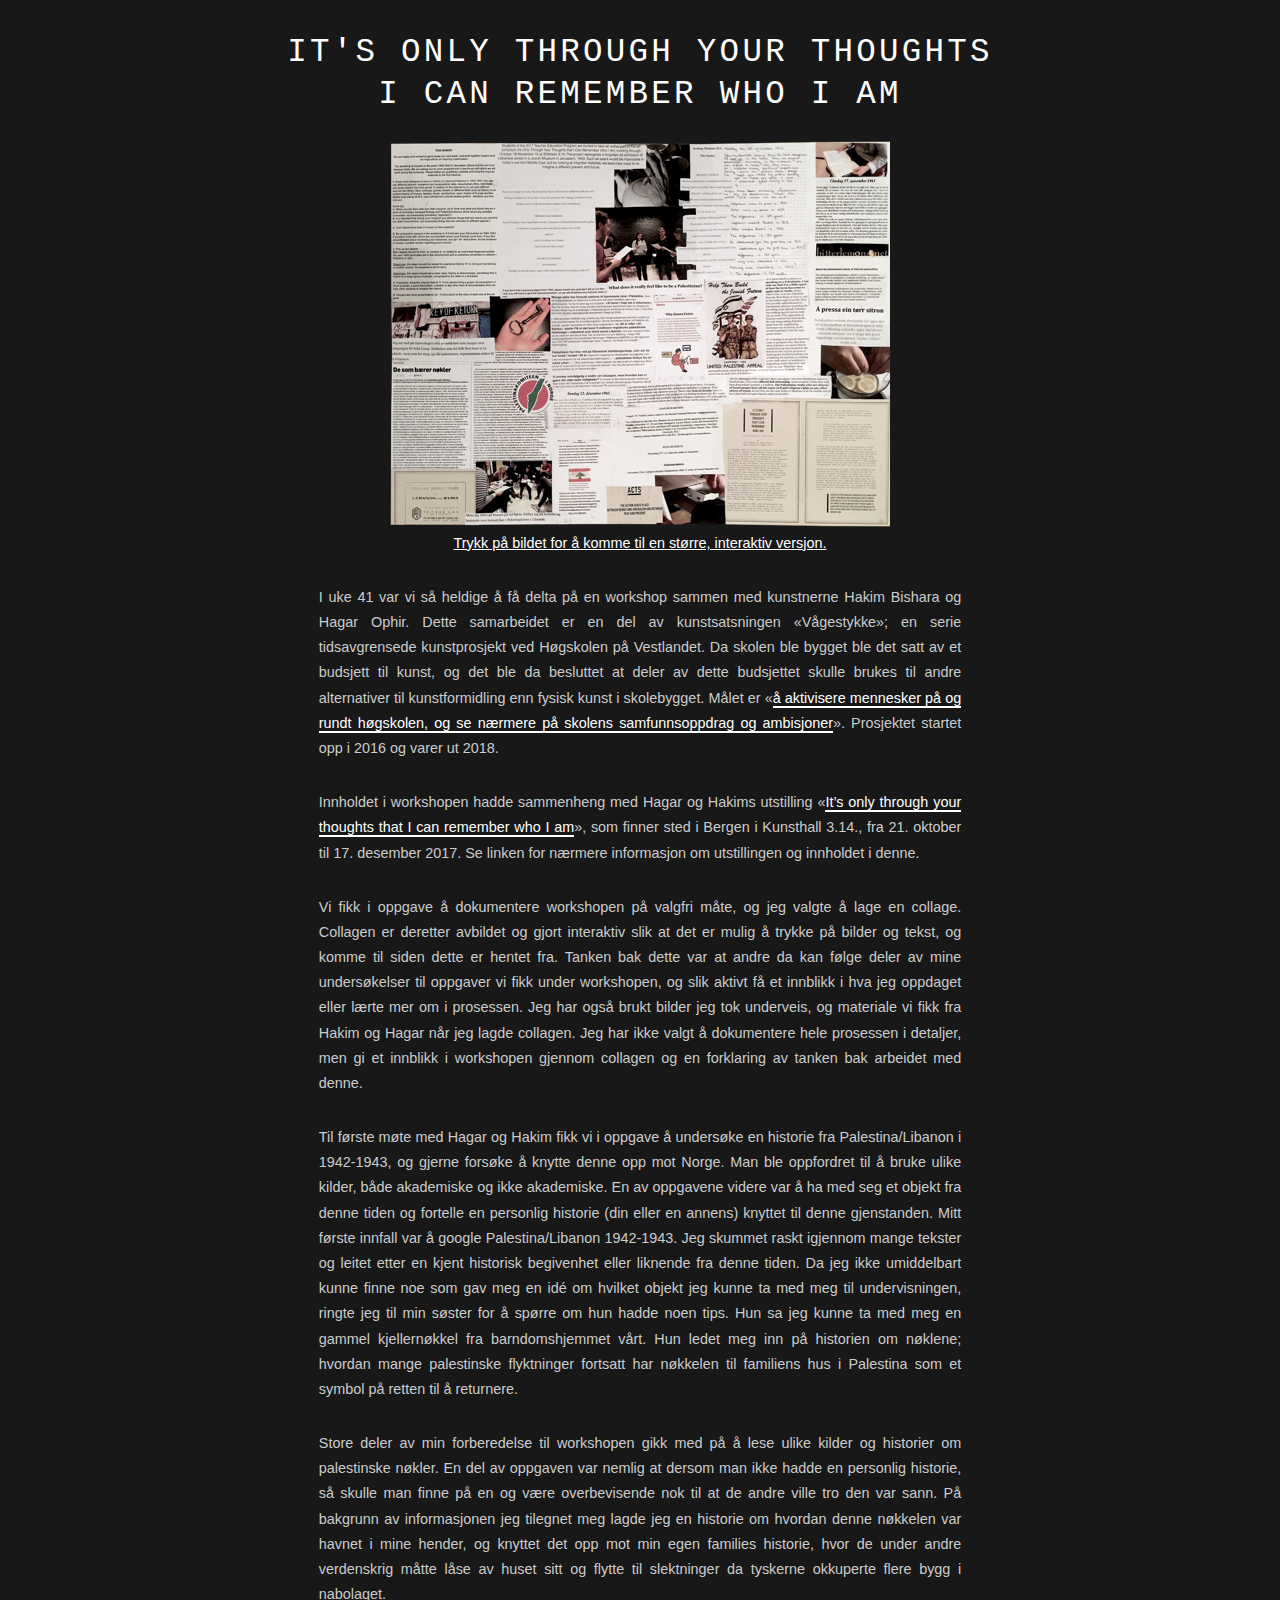
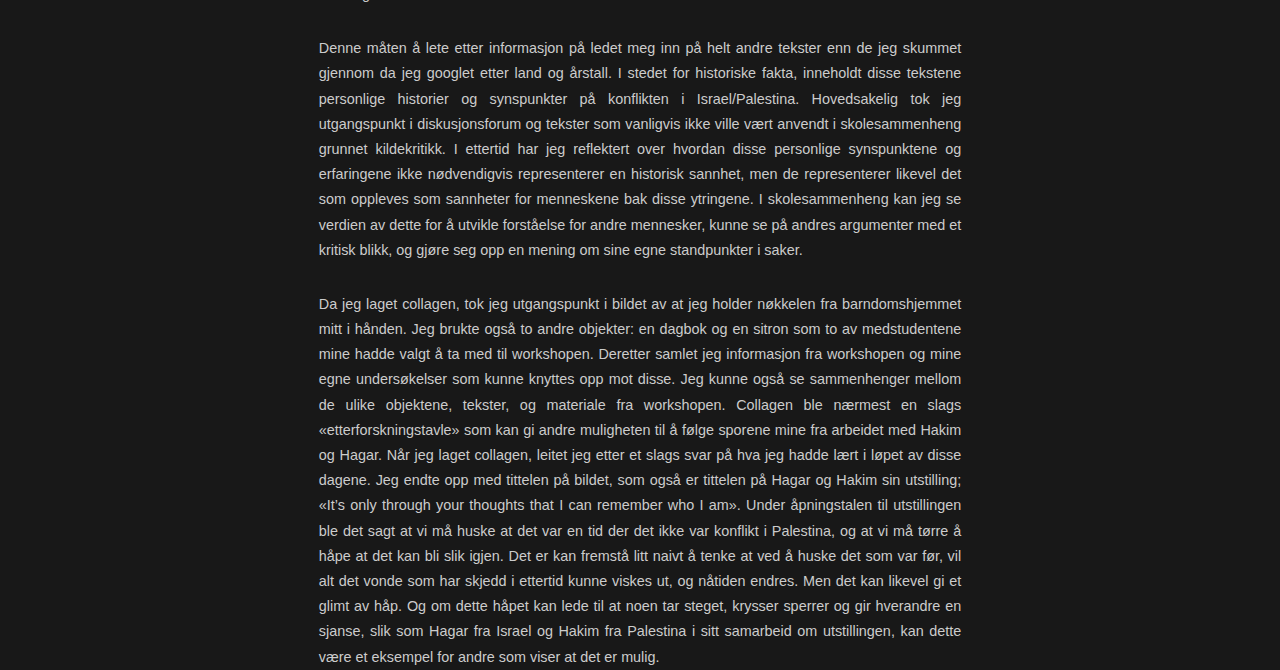
<file: index.html>
<!DOCTYPE html>
<html>
<head>
    <title>Ulrikke Bergensen</title>
    <link href="style.css" type="text/css" rel="stylesheet">
    <meta charset="utf-8">
</head>
<body class="itsonly-landing itsonly">
    <div class="content">

        <h1>It's only through your thoughts I can remember who I am</h1>

        <a class="image-preview" href="image.html"><img src="images/itsonlythroughyourthoughts-small.png"></a>

        <p class="caption"><a href="image.html">Trykk på bildet for å komme til en større, interaktiv versjon.</a></p>

        <div class="notes">
            <p>I uke 41 var vi så heldige å få delta på en workshop sammen med kunstnerne Hakim Bishara og Hagar Ophir. Dette samarbeidet er en del av kunstsatsningen «Vågestykke»; en serie tidsavgrensede kunstprosjekt ved Høgskolen på Vestlandet. Da skolen ble bygget ble det satt av et budsjett til kunst, og det ble da besluttet at deler av dette budsjettet skulle brukes til andre alternativer til kunstformidling enn fysisk kunst i skolebygget. Målet er «<a href="https://koro.no/vaagestykke/">å aktivisere mennesker på og rundt høgskolen, og se nærmere på skolens samfunnsoppdrag og ambisjoner</a>». Prosjektet startet opp i 2016 og varer ut 2018.</p>

            <p>Innholdet i workshopen hadde sammenheng med Hagar og Hakims utstilling «<a href="https://koro.no/aktuelt/utstilling-it-is-only-through-your-thoughts-that-i-can-remember-who-i-am/">It’s only through your thoughts that I can remember who I am</a>», som finner sted i Bergen i Kunsthall 3.14., fra 21. oktober til 17. desember 2017. Se linken for nærmere informasjon om utstillingen og innholdet i denne.</p>

            <p>Vi fikk i oppgave å dokumentere workshopen på valgfri måte, og jeg valgte å lage en collage. Collagen er deretter avbildet og gjort interaktiv slik at det er mulig å trykke på bilder og tekst, og komme til siden dette er hentet fra. Tanken bak dette var at andre da kan følge deler av mine undersøkelser til oppgaver vi fikk under workshopen, og slik aktivt få et innblikk i hva jeg oppdaget eller lærte mer om i prosessen. Jeg har også brukt bilder jeg tok underveis, og materiale vi fikk fra Hakim og Hagar når jeg lagde collagen.  Jeg har ikke valgt å dokumentere hele prosessen i detaljer, men gi et innblikk i workshopen gjennom collagen og en forklaring av tanken bak arbeidet med denne. </p>

            <p>Til første møte med Hagar og Hakim fikk vi i oppgave å undersøke en historie fra Palestina/Libanon i 1942-1943, og gjerne forsøke å knytte denne opp mot Norge. Man ble oppfordret til å bruke ulike kilder, både akademiske og ikke akademiske. En av oppgavene videre var å ha med seg et objekt fra denne tiden og fortelle en personlig historie (din eller en annens) knyttet til denne gjenstanden. Mitt første innfall var å google Palestina/Libanon 1942-1943. Jeg skummet raskt igjennom mange tekster og leitet etter en kjent historisk begivenhet eller liknende fra denne tiden. Da jeg ikke umiddelbart kunne finne noe som gav meg en idé om hvilket objekt jeg kunne ta med meg til undervisningen, ringte jeg til min søster for å spørre om hun hadde noen tips. Hun sa jeg kunne ta med meg en gammel kjellernøkkel fra barndomshjemmet vårt. Hun ledet meg inn på historien om nøklene; hvordan mange palestinske flyktninger fortsatt har nøkkelen til familiens hus i Palestina som et symbol på retten til å returnere.</p>

            <p>Store deler av min forberedelse til workshopen gikk med på å lese ulike kilder og historier om palestinske nøkler. En del av oppgaven var nemlig at dersom man ikke hadde en personlig historie, så skulle man finne på en og være overbevisende nok til at de andre ville tro den var sann. På bakgrunn av informasjonen jeg tilegnet meg lagde jeg en historie om hvordan denne nøkkelen var havnet i mine hender, og knyttet det opp mot min egen families historie, hvor de under andre verdenskrig måtte låse av huset sitt og flytte til slektninger da tyskerne okkuperte flere bygg i nabolaget.</p>

            <p>Denne måten å lete etter informasjon på ledet meg inn på helt andre tekster enn de jeg skummet gjennom da jeg googlet etter land og årstall. I stedet for historiske fakta, inneholdt disse tekstene personlige historier og synspunkter på konflikten i Israel/Palestina. Hovedsakelig tok jeg utgangspunkt i diskusjonsforum og tekster som vanligvis ikke ville vært anvendt i skolesammenheng grunnet kildekritikk. I ettertid har jeg reflektert over hvordan disse personlige synspunktene og erfaringene ikke nødvendigvis representerer en historisk sannhet, men de representerer likevel det som oppleves som sannheter for menneskene bak disse ytringene. I skolesammenheng kan jeg se verdien av dette for å utvikle forståelse for andre mennesker, kunne se på andres argumenter med et kritisk blikk, og gjøre seg opp en mening om sine egne standpunkter i saker. </p>

            <p>Da jeg laget collagen, tok jeg utgangspunkt i bildet av at jeg holder nøkkelen fra barndomshjemmet mitt i hånden. Jeg brukte også to andre objekter: en dagbok og en sitron som to av medstudentene mine hadde valgt å ta med til workshopen. Deretter samlet jeg informasjon fra workshopen og mine egne undersøkelser som kunne knyttes opp mot disse. Jeg kunne også se sammenhenger mellom de ulike objektene, tekster, og materiale fra workshopen. Collagen ble nærmest en slags «etterforskningstavle» som kan gi andre muligheten til å følge sporene mine fra arbeidet med Hakim og Hagar. Når jeg laget collagen, leitet jeg etter et slags svar på hva jeg hadde lært i løpet av disse dagene. Jeg endte opp med tittelen på bildet, som også er tittelen på Hagar og Hakim sin utstilling; «It’s only through your thoughts that I can remember who I am». Under åpningstalen til utstillingen ble det sagt at vi må huske at det var en tid der det ikke var konflikt i Palestina, og at vi må tørre å håpe at det kan bli slik igjen. Det er kan fremstå litt naivt å tenke at ved å huske det som var før, vil alt det vonde som har skjedd i ettertid kunne viskes ut, og nåtiden endres. Men det kan likevel gi et glimt av håp. Og om dette håpet kan lede til at noen tar steget, krysser sperrer og gir hverandre en sjanse, slik som Hagar fra Israel og Hakim fra Palestina i sitt samarbeid om utstillingen, kan dette være et eksempel for andre som viser at det er mulig.</p>
        </div>
    </div>
</body>
</html>
</file>
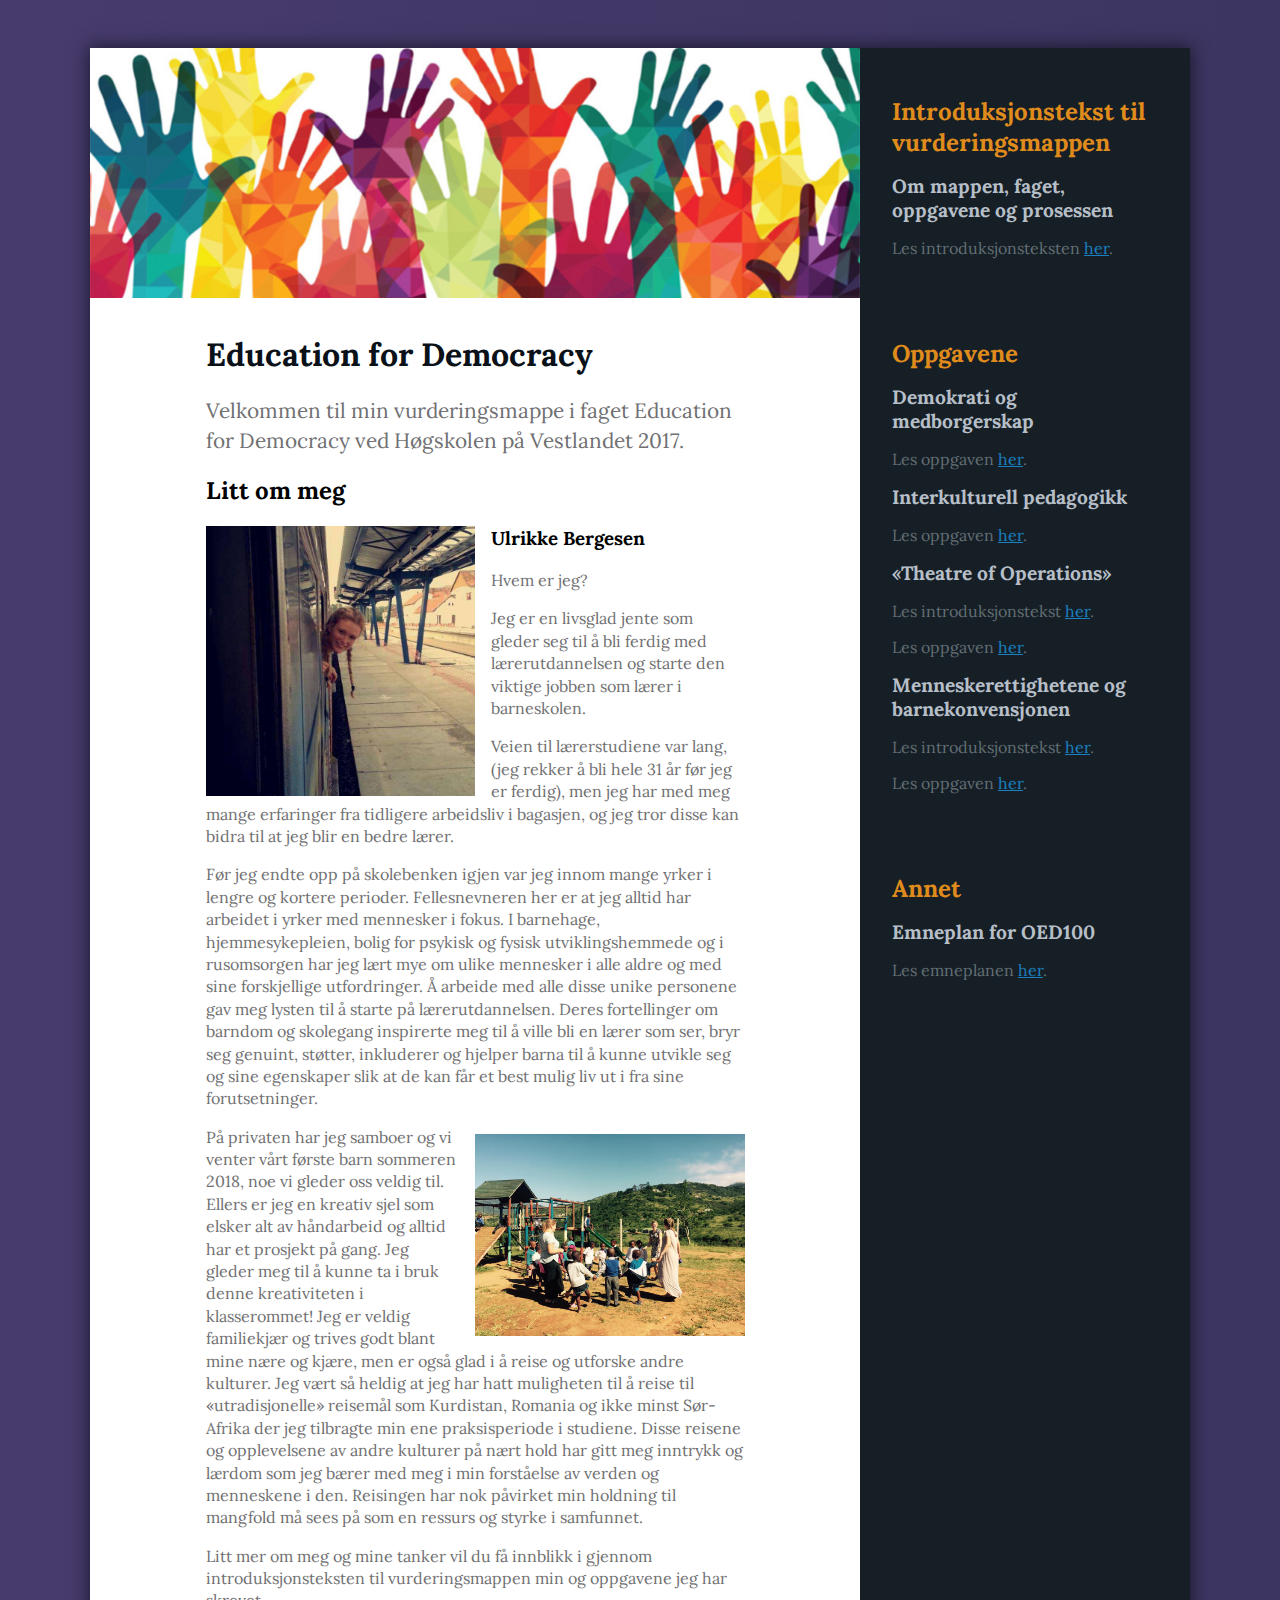
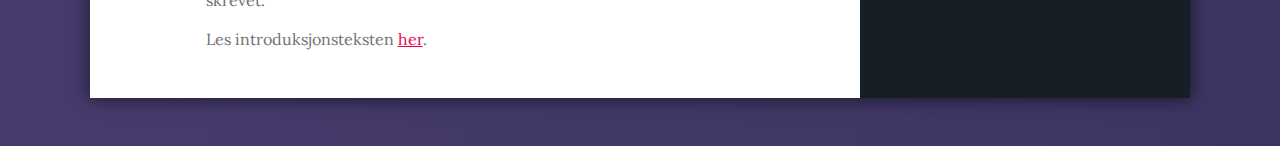
<file: OED100/index.html>
<!DOCTYPE html>
<html>

<head>
    <title>OED100—Education for democracy</title>
    <link href="style.css" type="text/css" rel="stylesheet">
    <link href="https://fonts.googleapis.com/css?family=Lora" rel="stylesheet">

    <meta charset="utf-8">
</head>

<body class="backdrop-gradient">
    <div class="wrap">

        <div class="sidebar">
            <div class="sidebar-content">
                <div class="linkgroup">
                    <h1>Introduksjonstekst til vurderingsmappen</h1>

                    <h2>Om mappen, faget, oppgavene og prosessen</h2>

                    <p>Les introduksjonsteksten
                        <a href="intro.html">her</a>.
                    </p>
                </div>
                <div class="linkgroup">
                    <h1>Oppgavene</h1>

                    <h2>Demokrati og medborgerskap</h2>

                    <p>Les oppgaven
                        <a href="vurderingsmappe/pdf/2.pdf" target="_blank">her</a>.
                    </p>

                    <h2>Interkulturell pedagogikk</h2>

                    <p>Les oppgaven
                        <a href="vurderingsmappe/pdf/3.pdf" target="_blank">her</a>.
                    </p>

                    <h2>«Theatre of Operations»</h2>

                    <p>Les introduksjonstekst
                        <a href="intro-too.html">her</a>.
                    </p>

                    <p>Les oppgaven
                        <a href="https://ubergesen.github.io">her</a>.
                    </p>

                    <h2>Menneskerettighetene og barnekonvensjonen</h2>
                    <p>
                        Les introduksjonstekst
                        <a href="intro-mob.html">her</a>.
                    </p>
                    <p>Les oppgaven
                        <a href="vurderingsmappe/pdf/5.pdf" target="_blank">her</a>.
                    </p>
                </div>
                <div class="linkgroup">
                    <h1>Annet</h1>
                    <h2>Emneplan for OED100</h2>

                    <p>Les emneplanen
                        <a href="https://www.hvl.no/en/studies-at-hvl/study-programmes/course/oed100">her</a>.
                    </p>
                </div>
            </div>
        </div>

        <div class="content">

            <div class="hender">
                <img src="vurderingsmappe/bakgrunner/hender.jpg">
            </div>

            <div class="content-content">

                <h1>Education for Democracy</h1>

                <p class="intro">Velkommen til min vurderingsmappe i faget Education for Democracy ved Høgskolen på Vestlandet 2017.</p>

                <h2>Litt om meg</h2>

                <img src="bilder/profil.jpg" id="ulriksen" class="image-left">

                <h3>Ulrikke Bergesen</h3>

                <p>Hvem er jeg?</p>

                <p>Jeg er en livsglad jente som gleder seg til å bli ferdig med lærerutdannelsen og starte den viktige jobben
                    som lærer i barneskolen.</p>

                <p>Veien til lærerstudiene var lang, (jeg rekker å bli hele 31 år før jeg er ferdig), men jeg har med meg mange
                    erfaringer fra tidligere arbeidsliv i bagasjen, og jeg tror disse kan bidra til at jeg blir en bedre
                    lærer.
                </p>

                <p>Før jeg endte opp på skolebenken igjen var jeg innom mange yrker i lengre og kortere perioder. Fellesnevneren
                    her er at jeg alltid har arbeidet i yrker med mennesker i fokus. I barnehage, hjemmesykepleien, bolig
                    for psykisk og fysisk utviklingshemmede og i rusomsorgen har jeg lært mye om ulike mennesker i alle aldre
                    og med sine forskjellige utfordringer. Å arbeide med alle disse unike personene gav meg lysten til å
                    starte på lærerutdannelsen. Deres fortellinger om barndom og skolegang inspirerte meg til å ville bli
                    en lærer som ser, bryr seg genuint, støtter, inkluderer og hjelper barna til å kunne utvikle seg og sine
                    egenskaper slik at de kan får et best mulig liv ut i fra sine forutsetninger.</p>

                <img src="bilder/sanglek.jpg" class="image-right">

                <p>På privaten har jeg samboer og vi venter vårt første barn sommeren 2018, noe vi gleder oss veldig til. Ellers
                    er jeg en kreativ sjel som elsker alt av håndarbeid og alltid har et prosjekt på gang. Jeg gleder meg
                    til å kunne ta i bruk denne kreativiteten i klasserommet! Jeg er veldig familiekjær og trives godt blant
                    mine nære og kjære, men er også glad i å reise og utforske andre kulturer. Jeg vært så heldig at jeg
                    har hatt muligheten til å reise til «utradisjonelle» reisemål som Kurdistan, Romania og ikke minst Sør-Afrika
                    der jeg tilbragte min ene praksisperiode i studiene. Disse reisene og opplevelsene av andre kulturer
                    på nært hold har gitt meg inntrykk og lærdom som jeg bærer med meg i min forståelse av verden og menneskene
                    i den. Reisingen har nok påvirket min holdning til mangfold må sees på som en ressurs og styrke i samfunnet.</p>

                <p>Litt mer om meg og mine tanker vil du få innblikk i gjennom introduksjonsteksten til vurderingsmappen min
                    og oppgavene jeg har skrevet.</p>

                <p>
                    Les introduksjonsteksten
                    <a href="intro.html">her</a>.
                </p>
                <div class="clear"></div>
            </div>
        </div>

    </div>
</body>

</html>
</file>
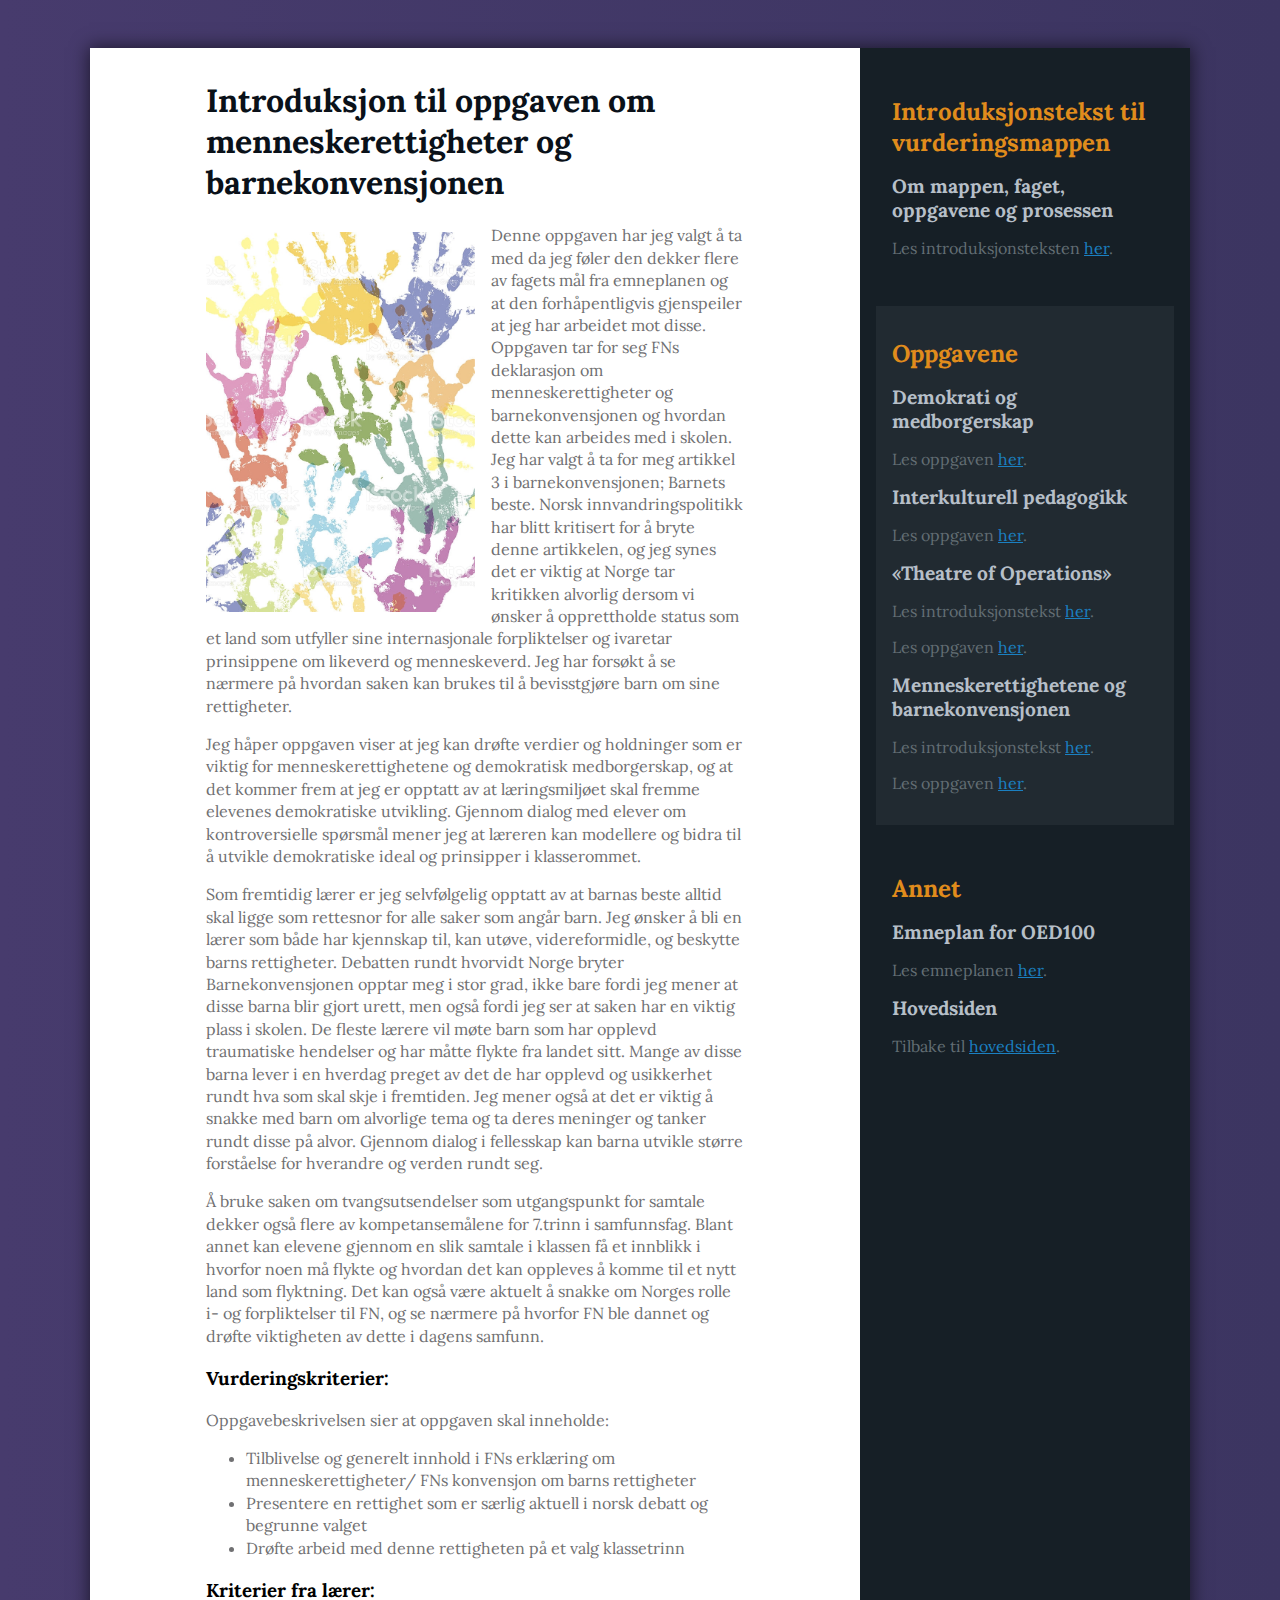
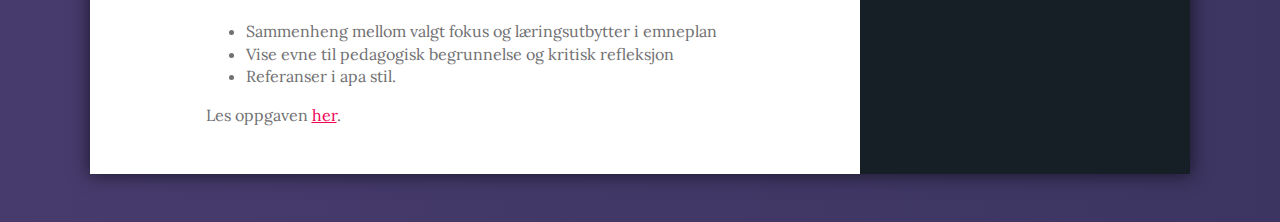
<file: OED100/intro-mob.html>
<!DOCTYPE html>
<html>

<head>
    <title>Introduksjonstekst til vurderingsmappen</title>
    <link href="style.css" type="text/css" rel="stylesheet">
    <link href="https://fonts.googleapis.com/css?family=Lora" rel="stylesheet">

    <meta charset="utf-8">
</head>

<body class="backdrop-gradient">
    <div class="wrap">

        <div class="sidebar">
            <div class="sidebar-content">
                <div class="linkgroup">
                    <h1>Introduksjonstekst til vurderingsmappen</h1>

                    <h2>Om mappen, faget, oppgavene og prosessen</h2>

                    <p>Les introduksjonsteksten
                        <a href="intro.html">her</a>.
                    </p>
                </div>
                <div class="highlight">
                    <h1>Oppgavene</h1>

                    <h2>Demokrati og medborgerskap</h2>

                    <p>Les oppgaven
                        <a href="vurderingsmappe/pdf/2.pdf" target="_blank">her</a>.
                    </p>

                    <h2>Interkulturell pedagogikk</h2>

                    <p>Les oppgaven
                        <a href="vurderingsmappe/pdf/3.pdf" target="_blank">her</a>.
                    </p>

                    <h2>«Theatre of Operations»</h2>

                    <p>Les introduksjonstekst
                        <a href="intro-too.html">her</a>.
                    </p>

                    <p>Les oppgaven
                        <a href="https://ubergesen.github.io">her</a>.
                    </p>

                    <h2>Menneskerettighetene og barnekonvensjonen</h2>
                    <p>
                        Les introduksjonstekst
                        <a href="intro-mob.html">her</a>.
                    </p>
                    <p>Les oppgaven
                        <a href="vurderingsmappe/pdf/5.pdf" target="_blank">her</a>.
                    </p>
                </div>
                <div class="linkgroup">
                    <h1>Annet</h1>
                    <h2>Emneplan for OED100</h2>

                    <p>Les emneplanen
                        <a href="https://www.hvl.no/en/studies-at-hvl/study-programmes/course/oed100">her</a>.
                    </p>

                    <h2>Hovedsiden</h2>

                    <p>Tilbake til
                        <a href="index.html">hovedsiden</a>.
                    </p>
                </div>
            </div>
        </div>

        <div class="content">

            <div class="content-content">

                <h1>Introduksjon til oppgaven om menneskerettigheter og barnekonvensjonen</h1>

                <img src="vurderingsmappe/bakgrunner/barnehender.jpg" class="image-left">

                <p>Denne oppgaven har jeg valgt å ta med da jeg føler den dekker flere av fagets mål fra emneplanen og at den
                    forhåpentligvis gjenspeiler at jeg har arbeidet mot disse. Oppgaven tar for seg FNs deklarasjon om menneskerettigheter
                    og barnekonvensjonen og hvordan dette kan arbeides med i skolen. Jeg har valgt å ta for meg artikkel
                    3 i barnekonvensjonen; Barnets beste. Norsk innvandringspolitikk har blitt kritisert for å bryte denne
                    artikkelen, og jeg synes det er viktig at Norge tar kritikken alvorlig dersom vi ønsker å opprettholde
                    status som et land som utfyller sine internasjonale forpliktelser og ivaretar prinsippene om likeverd
                    og menneskeverd. Jeg har forsøkt å se nærmere på hvordan saken kan brukes til å bevisstgjøre barn om
                    sine rettigheter.

                </p>

                <p>Jeg håper oppgaven viser at jeg kan drøfte verdier og holdninger som er viktig for menneskerettighetene og
                    demokratisk medborgerskap, og at det kommer frem at jeg er opptatt av at læringsmiljøet skal fremme elevenes
                    demokratiske utvikling. Gjennom dialog med elever om kontroversielle spørsmål mener jeg at læreren kan
                    modellere og bidra til å utvikle demokratiske ideal og prinsipper i klasserommet.
                </p>

                <p>Som fremtidig lærer er jeg selvfølgelig opptatt av at barnas beste alltid skal ligge som rettesnor for alle
                    saker som angår barn. Jeg ønsker å bli en lærer som både har kjennskap til, kan utøve, videreformidle,
                    og beskytte barns rettigheter. Debatten rundt hvorvidt Norge bryter Barnekonvensjonen opptar meg i stor
                    grad, ikke bare fordi jeg mener at disse barna blir gjort urett, men også fordi jeg ser at saken har
                    en viktig plass i skolen. De fleste lærere vil møte barn som har opplevd traumatiske hendelser og har
                    måtte flykte fra landet sitt. Mange av disse barna lever i en hverdag preget av det de har opplevd og
                    usikkerhet rundt hva som skal skje i fremtiden. Jeg mener også at det er viktig å snakke med barn om
                    alvorlige tema og ta deres meninger og tanker rundt disse på alvor. Gjennom dialog i fellesskap kan barna
                    utvikle større forståelse for hverandre og verden rundt seg.
                </p>

                <p>Å bruke saken om tvangsutsendelser som utgangspunkt for samtale dekker også flere av kompetansemålene for
                    7.trinn i samfunnsfag. Blant annet kan elevene gjennom en slik samtale i klassen få et innblikk i hvorfor
                    noen må flykte og hvordan det kan oppleves å komme til et nytt land som flyktning. Det kan også være
                    aktuelt å snakke om Norges rolle i- og forpliktelser til FN, og se nærmere på hvorfor FN ble dannet og
                    drøfte viktigheten av dette i dagens samfunn.
                </p>

                <h3>Vurderingskriterier:</h3>

                <p>Oppgavebeskrivelsen sier at oppgaven skal inneholde:</p>
                <ul>
                    <li>Tilblivelse og generelt innhold i FNs erklæring om menneskerettigheter/ FNs konvensjon om barns rettigheter</li>
                    <li>Presentere en rettighet som er særlig aktuell i norsk debatt og begrunne valget
                    </li>
                    <li>Drøfte arbeid med denne rettigheten på et valg klassetrinn</li>
                </ul>

                <h3>Kriterier fra lærer:</h3>

                <ul>
                    <li>Sammenheng mellom valgt fokus og læringsutbytter i emneplan</li>
                    <li>Vise evne til pedagogisk begrunnelse og kritisk refleksjon</li>
                    <li>Referanser i apa stil.</li>
                </ul>

                <p>Les oppgaven
                    <a href="vurderingsmappe/pdf/5.pdf">her</a>.
                </p>
                <div class="clear"></div>
            </div>
        </div>

    </div>
</body>

</html>
</file>
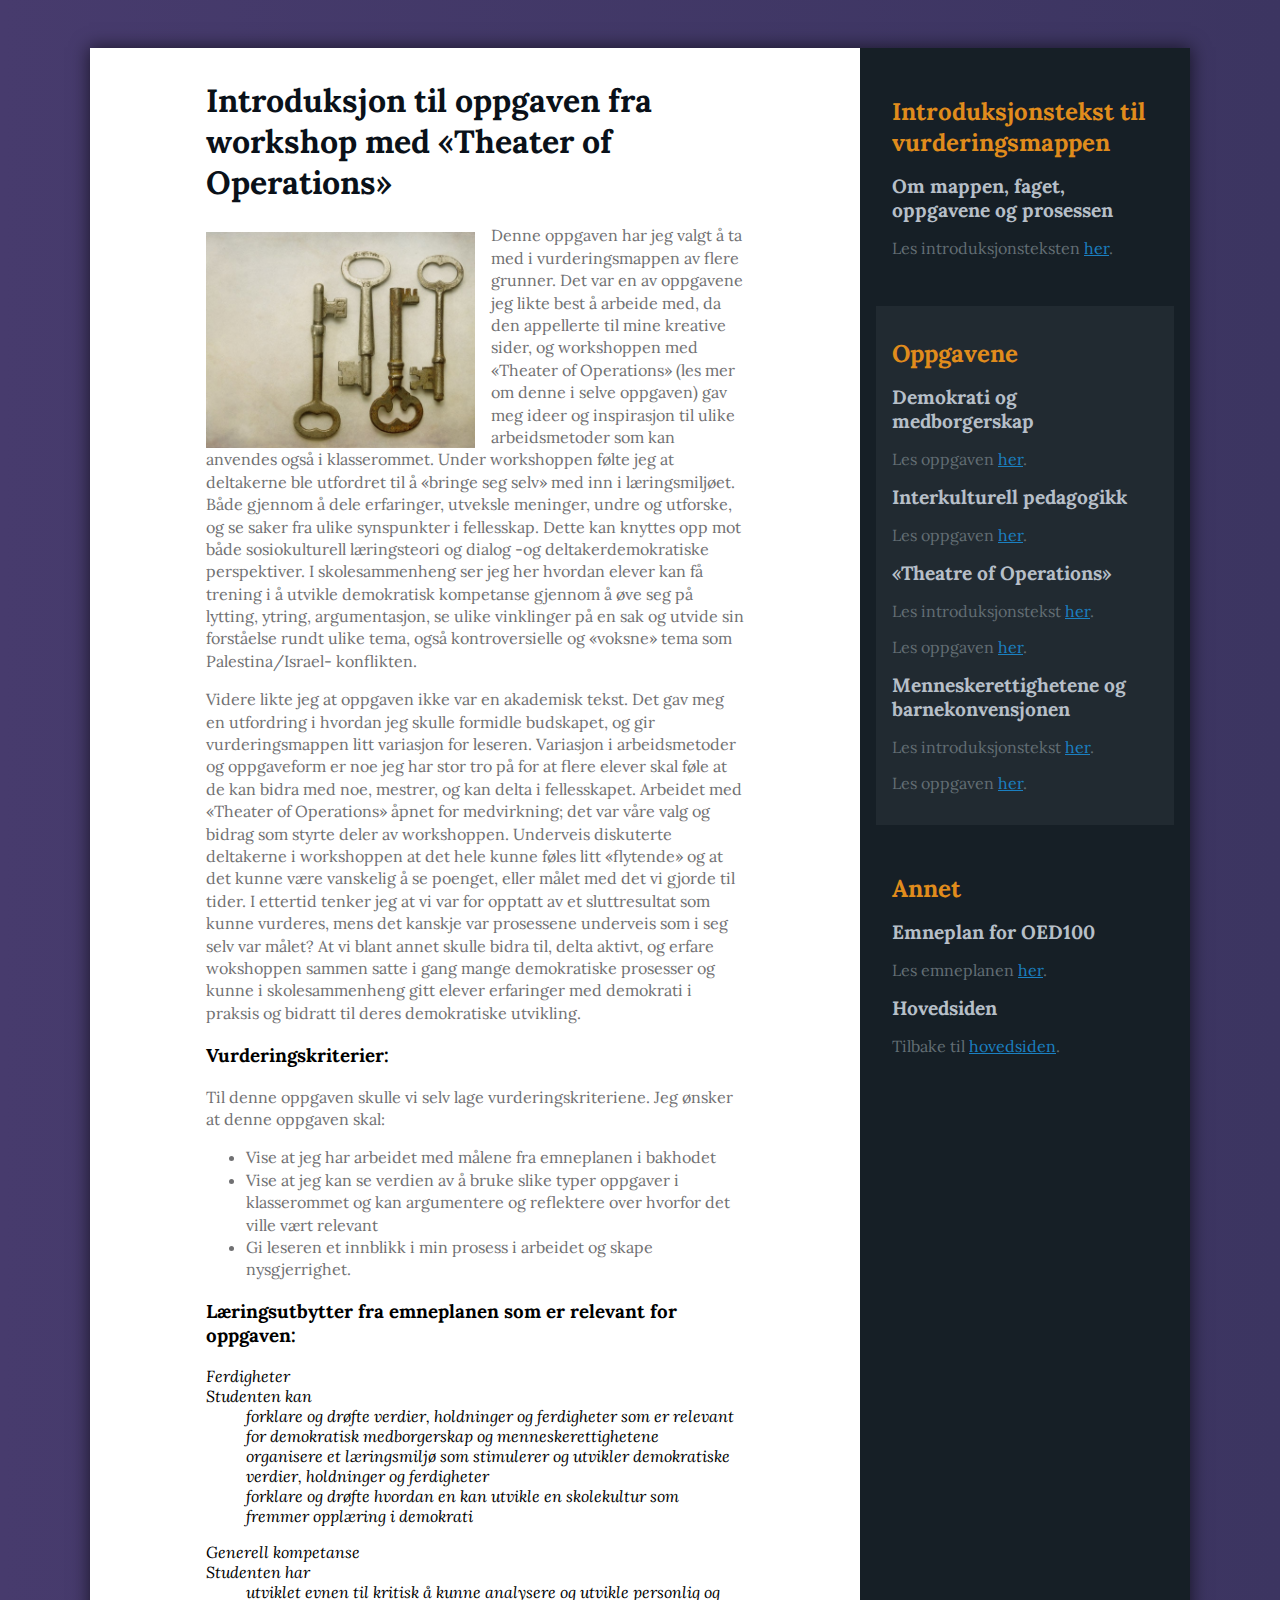
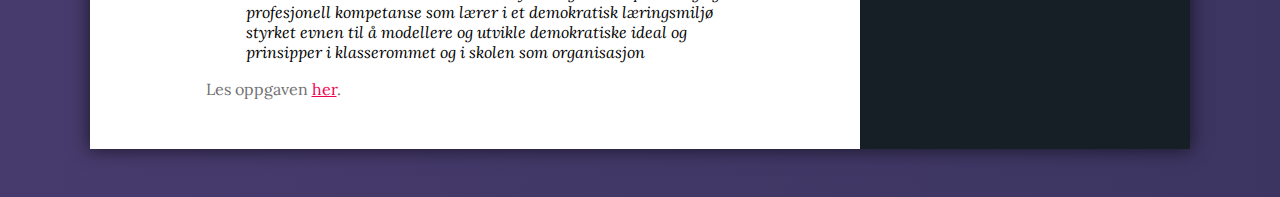
<file: OED100/intro-too.html>
<!DOCTYPE html>
<html>

<head>
    <title>Introduksjonstekst til vurderingsmappen</title>
    <link href="style.css" type="text/css" rel="stylesheet">
    <link href="https://fonts.googleapis.com/css?family=Lora" rel="stylesheet">

    <meta charset="utf-8">
</head>

<body class="backdrop-gradient">
    <div class="wrap">

        <div class="sidebar">
            <div class="sidebar-content">
                <div class="linkgroup">
                    <h1>Introduksjonstekst til vurderingsmappen</h1>

                    <h2>Om mappen, faget, oppgavene og prosessen</h2>

                    <p>Les introduksjonsteksten
                        <a href="intro.html">her</a>.
                    </p>
                </div>
                <div class="highlight">
                    <h1>Oppgavene</h1>

                    <h2>Demokrati og medborgerskap</h2>

                    <p>Les oppgaven
                        <a href="vurderingsmappe/pdf/2.pdf" target="_blank">her</a>.
                    </p>

                    <h2>Interkulturell pedagogikk</h2>

                    <p>Les oppgaven
                        <a href="vurderingsmappe/pdf/3.pdf" target="_blank">her</a>.
                    </p>

                    <h2>«Theatre of Operations»</h2>

                    <p>Les introduksjonstekst
                        <a href="intro-too.html">her</a>.
                    </p>

                    <p>Les oppgaven
                        <a href="https://ubergesen.github.io">her</a>.
                    </p>

                    <h2>Menneskerettighetene og barnekonvensjonen</h2>
                    <p>
                        Les introduksjonstekst
                        <a href="intro-mob.html">her</a>.
                    </p>
                    <p>Les oppgaven
                        <a href="vurderingsmappe/pdf/5.pdf" target="_blank">her</a>.
                    </p>
                </div>
                <div class="linkgroup">
                    <h1>Annet</h1>
                    <h2>Emneplan for OED100</h2>

                    <p>Les emneplanen
                        <a href="https://www.hvl.no/en/studies-at-hvl/study-programmes/course/oed100">her</a>.
                    </p>

                    <h2>Hovedsiden</h2>

                    <p>Tilbake til
                        <a href="index.html">hovedsiden</a>.
                    </p>
                </div>
            </div>
        </div>

        <div class="content">

            <div class="content-content">

                <h1>Introduksjon til oppgaven fra workshop med «Theater of Operations»</h1>

                <img src="vurderingsmappe/bakgrunner/keys.jpg" class="image-left">

                <p>Denne oppgaven har jeg valgt å ta med i vurderingsmappen av flere grunner. Det var en av oppgavene jeg likte
                    best å arbeide med, da den appellerte til mine kreative sider, og workshoppen med «Theater of Operations»
                    (les mer om denne i selve oppgaven) gav meg ideer og inspirasjon til ulike arbeidsmetoder som kan anvendes
                    også i klasserommet. Under workshoppen følte jeg at deltakerne ble utfordret til å «bringe seg selv»
                    med inn i læringsmiljøet. Både gjennom å dele erfaringer, utveksle meninger, undre og utforske, og se
                    saker fra ulike synspunkter i fellesskap. Dette kan knyttes opp mot både sosiokulturell læringsteori
                    og dialog -og deltakerdemokratiske perspektiver. I skolesammenheng ser jeg her hvordan elever kan få
                    trening i å utvikle demokratisk kompetanse gjennom å øve seg på lytting, ytring, argumentasjon, se ulike
                    vinklinger på en sak og utvide sin forståelse rundt ulike tema, også kontroversielle og «voksne» tema
                    som Palestina/Israel- konflikten.
                </p>

                <p>Videre likte jeg at oppgaven ikke var en akademisk tekst. Det gav meg en utfordring i hvordan jeg skulle
                    formidle budskapet, og gir vurderingsmappen litt variasjon for leseren. Variasjon i arbeidsmetoder og
                    oppgaveform er noe jeg har stor tro på for at flere elever skal føle at de kan bidra med noe, mestrer,
                    og kan delta i fellesskapet. Arbeidet med «Theater of Operations» åpnet for medvirkning; det var våre
                    valg og bidrag som styrte deler av workshoppen. Underveis diskuterte deltakerne i workshoppen at det
                    hele kunne føles litt «flytende» og at det kunne være vanskelig å se poenget, eller målet med det vi
                    gjorde til tider. I ettertid tenker jeg at vi var for opptatt av et sluttresultat som kunne vurderes,
                    mens det kanskje var prosessene underveis som i seg selv var målet? At vi blant annet skulle bidra til,
                    delta aktivt, og erfare wokshoppen sammen satte i gang mange demokratiske prosesser og kunne i skolesammenheng
                    gitt elever erfaringer med demokrati i praksis og bidratt til deres demokratiske utvikling.
                </p>

                <h3>Vurderingskriterier:</h3>

                <p>Til denne oppgaven skulle vi selv lage vurderingskriteriene. Jeg ønsker at denne oppgaven skal:
                </p>

                <ul>
                    <li>Vise at jeg har arbeidet med målene fra emneplanen i bakhodet</li>
                    <li>Vise at jeg kan se verdien av å bruke slike typer oppgaver i klasserommet og kan argumentere og reflektere
                        over hvorfor det ville vært relevant</li>
                    <li>Gi leseren et innblikk i min prosess i arbeidet og skape nysgjerrighet.</li>
                </ul>

                <h3>Læringsutbytter fra emneplanen som er relevant for oppgaven:</h3>

                <dl>
                    <dt>Ferdigheter</dt>
                    <dt>Studenten kan</dt>
                    <dd>forklare og drøfte verdier, holdninger og ferdigheter som er relevant for demokratisk medborgerskap og
                        menneskerettighetene
                    </dd>
                    <dd>organisere et læringsmiljø som stimulerer og utvikler demokratiske verdier, holdninger og ferdigheter</dd>
                    <dd>forklare og drøfte hvordan en kan utvikle en skolekultur som fremmer opplæring i demokrati
                    </dd>
                </dl>

                <dl>
                    <dt>Generell kompetanse</dt>
                    <dt>Studenten har</dt>
                    <dd>utviklet evnen til kritisk å kunne analysere og utvikle personlig og profesjonell kompetanse som lærer
                        i et demokratisk læringsmiljø</dd>
                    <dd>styrket evnen til å modellere og utvikle demokratiske ideal og prinsipper i klasserommet og i skolen
                        som organisasjon</dd>
                </dl>


                <p>Les oppgaven
                    <a href="https://ubergesen.github.io">her</a>.
                </p>
                <div class="clear"></div>
            </div>
        </div>

    </div>
</body>

</html>
</file>
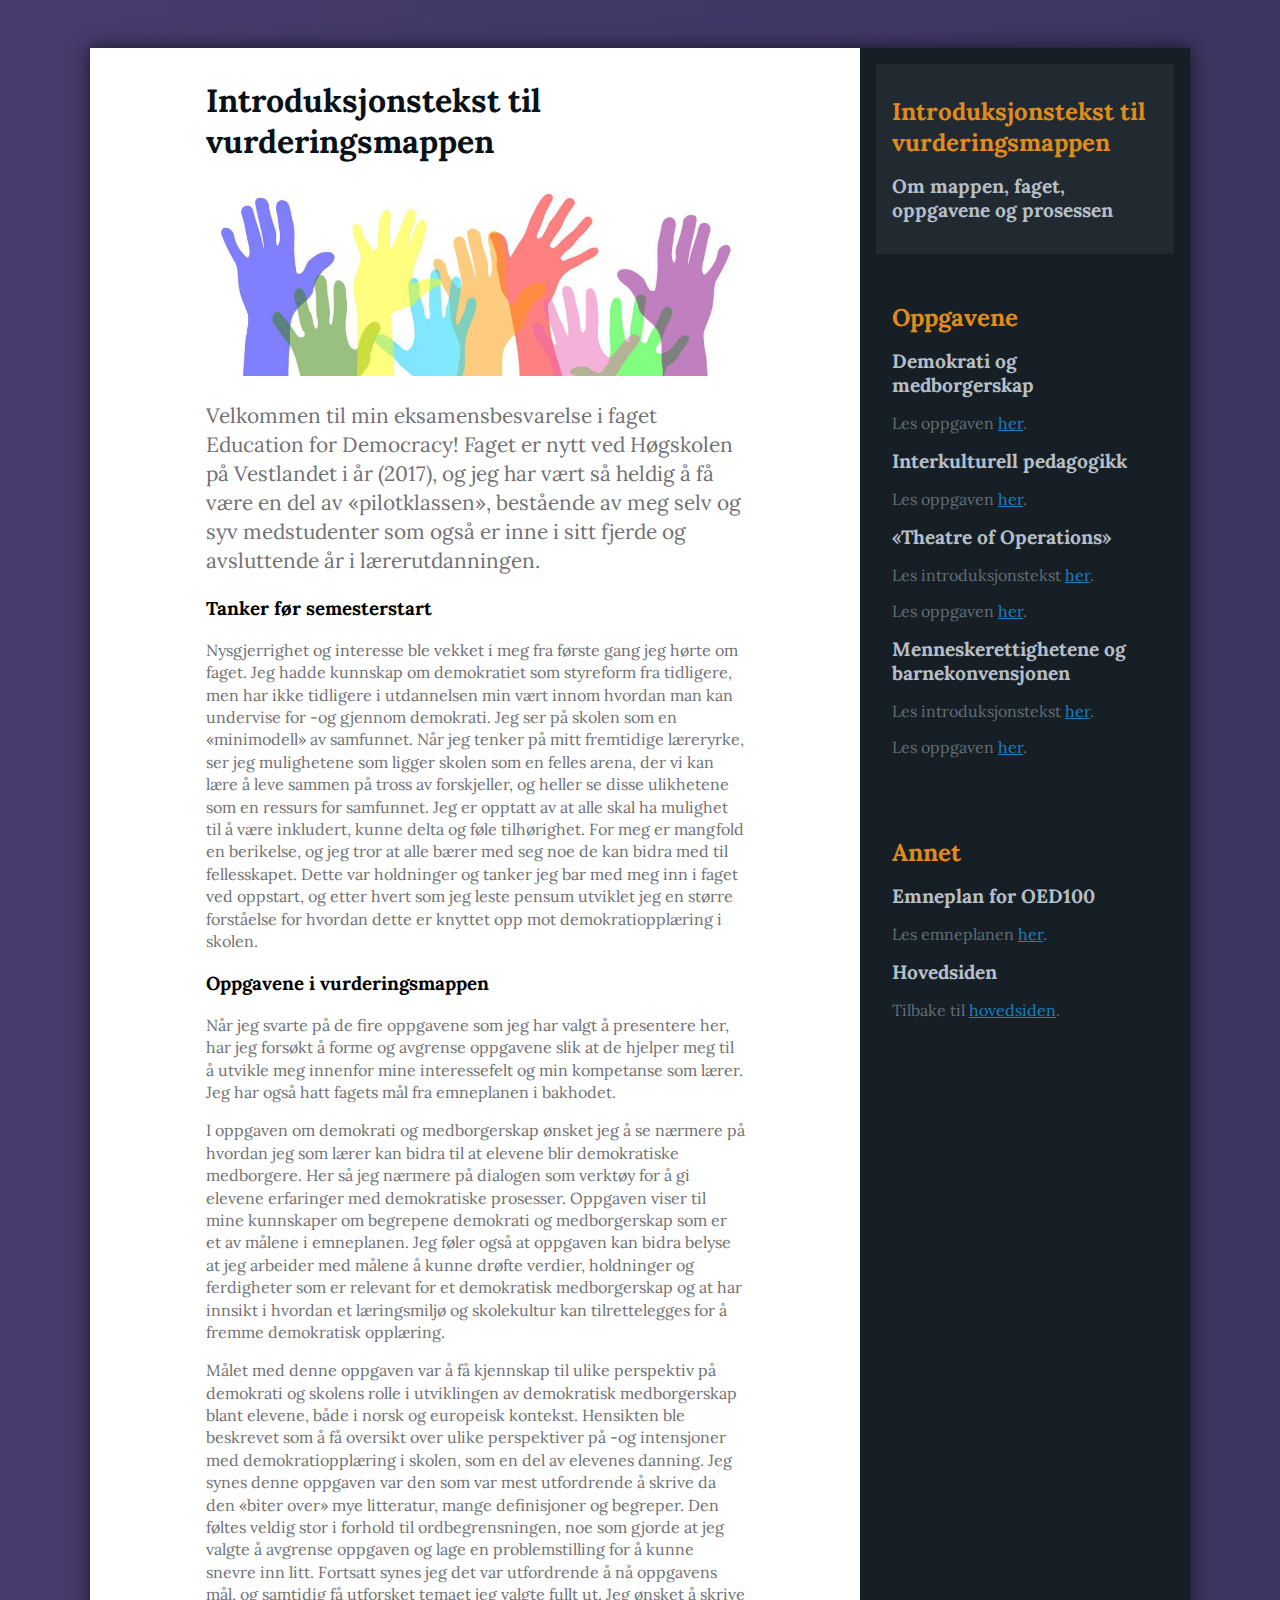
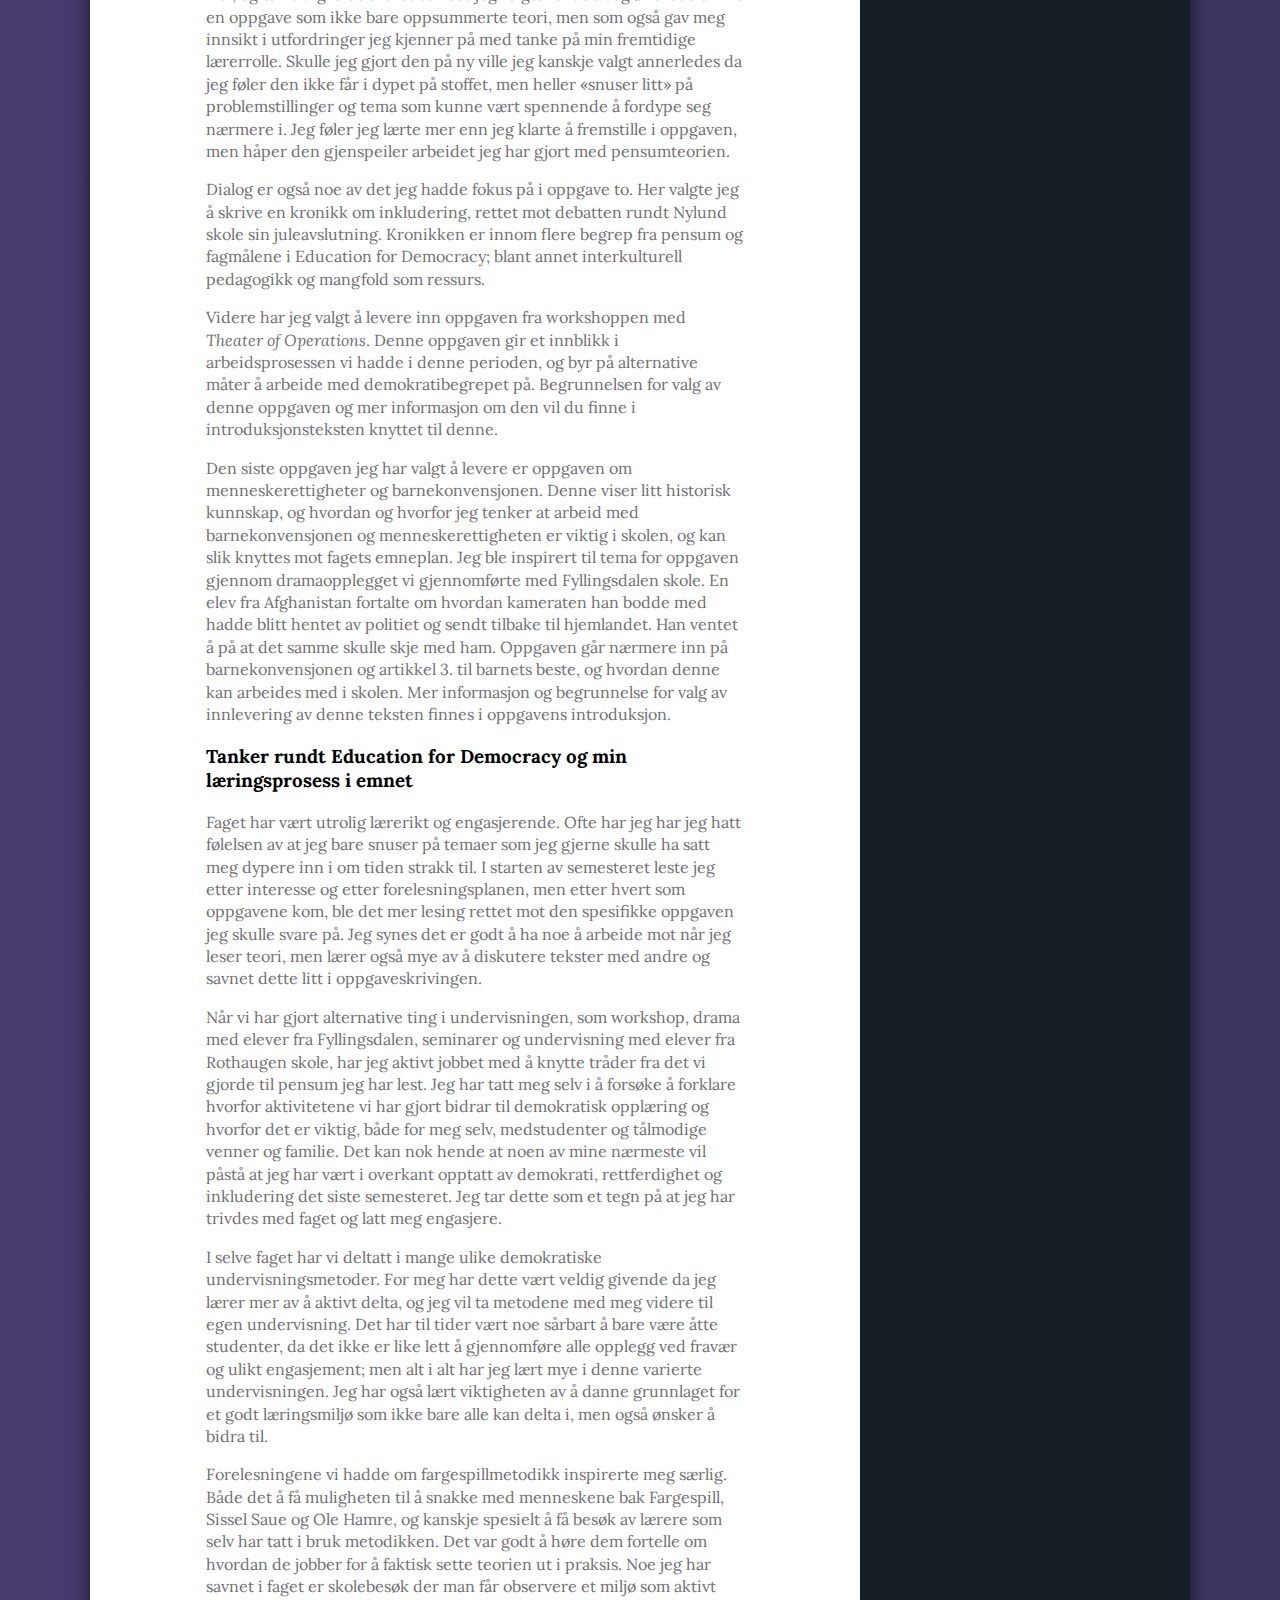
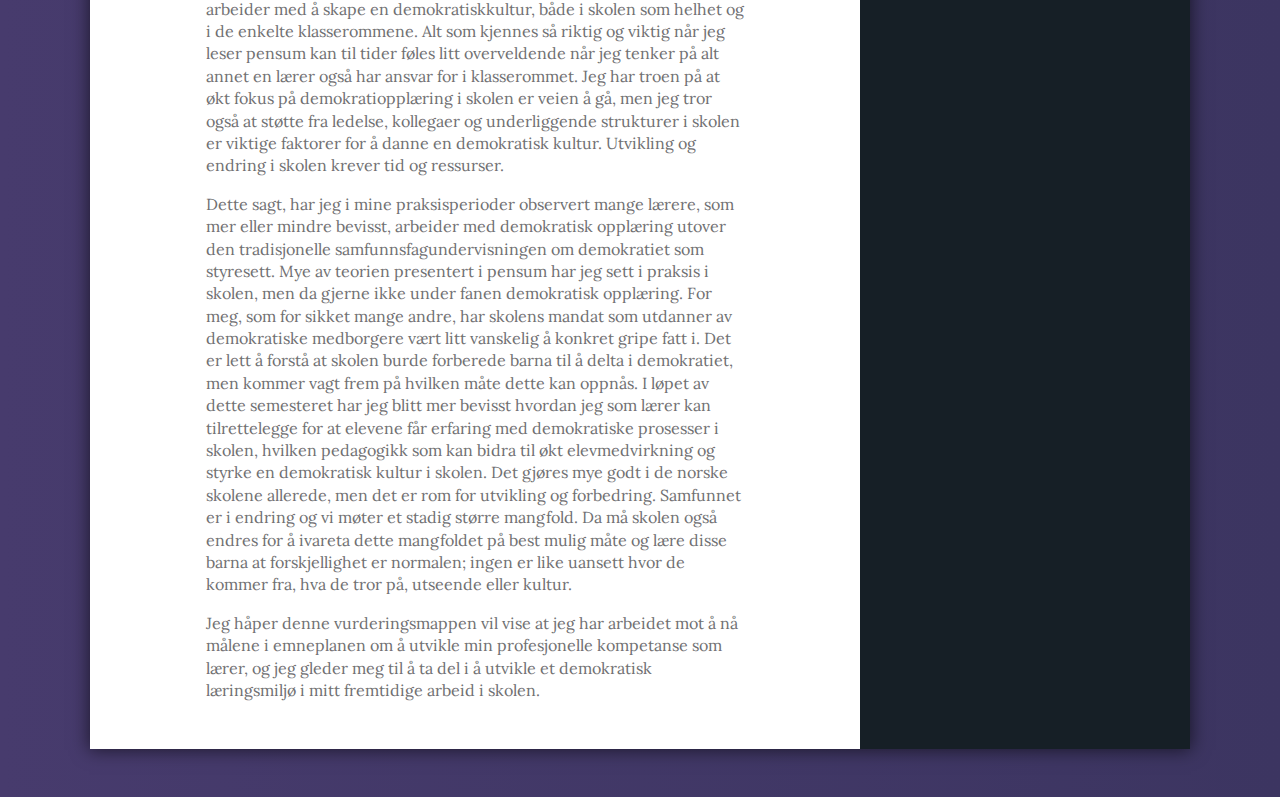
<file: OED100/intro.html>
<!DOCTYPE html>
<html>

<head>
    <title>Introduksjonstekst til vurderingsmappen</title>
    <link href="style.css" type="text/css" rel="stylesheet">
    <link href="https://fonts.googleapis.com/css?family=Lora" rel="stylesheet">

    <meta charset="utf-8">
</head>

<body class="backdrop-gradient">
    <div class="wrap">

        <div class="sidebar">
            <div class="sidebar-content">
                <div class="highlight">
                    <h1>Introduksjonstekst til vurderingsmappen</h1>

                    <h2>Om mappen, faget, oppgavene og prosessen</h2>
                </div>
                <div class="linkgroup">
                    <h1>Oppgavene</h1>

                    <h2>Demokrati og medborgerskap</h2>

                    <p>Les oppgaven
                        <a href="vurderingsmappe/pdf/2.pdf" target="_blank">her</a>.
                    </p>

                    <h2>Interkulturell pedagogikk</h2>

                    <p>Les oppgaven
                        <a href="vurderingsmappe/pdf/3.pdf" target="_blank">her</a>.
                    </p>

                    <h2>«Theatre of Operations»</h2>

                    <p>Les introduksjonstekst
                        <a href="intro-too.html">her</a>.
                    </p>

                    <p>Les oppgaven
                        <a href="https://ubergesen.github.io">her</a>.
                    </p>

                    <h2>Menneskerettighetene og barnekonvensjonen</h2>
                    <p>
                        Les introduksjonstekst
                        <a href="intro-mob.html">her</a>.
                    </p>
                    <p>Les oppgaven
                        <a href="vurderingsmappe/pdf/5.pdf" target="_blank">her</a>.
                    </p>
                </div>
                <div class="linkgroup">
                    <h1>Annet</h1>
                    <h2>Emneplan for OED100</h2>

                    <p>Les emneplanen
                        <a href="https://www.hvl.no/en/studies-at-hvl/study-programmes/course/oed100">her</a>.
                    </p>

                    <h2>Hovedsiden</h2>

                    <p>Tilbake til
                        <a href="index.html">hovedsiden</a>.
                    </p>
                </div>
            </div>
        </div>

        <div class="content">

            <div class="content-content">

                <h1>Introduksjonstekst til vurderingsmappen</h1>

                <img src="vurderingsmappe/bakgrunner/demokrati.jpg" width="100%">

                <p class="intro">Velkommen til min eksamensbesvarelse i faget Education for Democracy! Faget er nytt ved Høgskolen på Vestlandet
                    i år (2017), og jeg har vært så heldig å få være en del av «pilotklassen», bestående av meg selv og syv
                    medstudenter som også er inne i sitt fjerde og avsluttende år i lærerutdanningen.</p>

                <h3>Tanker før semesterstart</h3>

                <p>Nysgjerrighet og interesse ble vekket i meg fra første gang jeg hørte om faget. Jeg hadde kunnskap om demokratiet
                    som styreform fra tidligere, men har ikke tidligere i utdannelsen min vært innom hvordan man kan undervise
                    for -og gjennom demokrati. Jeg ser på skolen som en «minimodell» av samfunnet. Når jeg tenker på mitt
                    fremtidige læreryrke, ser jeg mulighetene som ligger skolen som en felles arena, der vi kan lære å leve
                    sammen på tross av forskjeller, og heller se disse ulikhetene som en ressurs for samfunnet. Jeg er opptatt
                    av at alle skal ha mulighet til å være inkludert, kunne delta og føle tilhørighet. For meg er mangfold
                    en berikelse, og jeg tror at alle bærer med seg noe de kan bidra med til fellesskapet. Dette var holdninger
                    og tanker jeg bar med meg inn i faget ved oppstart, og etter hvert som jeg leste pensum utviklet jeg
                    en større forståelse for hvordan dette er knyttet opp mot demokratiopplæring i skolen.</p>

                <h3>Oppgavene i vurderingsmappen</h3>

                <p>Når jeg svarte på de fire oppgavene som jeg har valgt å presentere her, har jeg forsøkt å forme og avgrense
                    oppgavene slik at de hjelper meg til å utvikle meg innenfor mine interessefelt og min kompetanse som
                    lærer. Jeg har også hatt fagets mål fra emneplanen i bakhodet.
                </p>

                <p>I oppgaven om demokrati og medborgerskap ønsket jeg å se nærmere på hvordan jeg som lærer kan bidra til at
                    elevene blir demokratiske medborgere. Her så jeg nærmere på dialogen som verktøy for å gi elevene erfaringer
                    med demokratiske prosesser. Oppgaven viser til mine kunnskaper om begrepene demokrati og medborgerskap
                    som er et av målene i emneplanen. Jeg føler også at oppgaven kan bidra belyse at jeg arbeider med målene
                    å kunne drøfte verdier, holdninger og ferdigheter som er relevant for et demokratisk medborgerskap og
                    at har innsikt i hvordan et læringsmiljø og skolekultur kan tilrettelegges for å fremme demokratisk opplæring.
                </p>

                <p>Målet med denne oppgaven var å få kjennskap til ulike perspektiv på demokrati og skolens rolle i utviklingen
                    av demokratisk medborgerskap blant elevene, både i norsk og europeisk kontekst. Hensikten ble beskrevet
                    som å få oversikt over ulike perspektiver på -og intensjoner med demokratiopplæring i skolen, som en
                    del av elevenes danning. Jeg synes denne oppgaven var den som var mest utfordrende å skrive da den «biter
                    over» mye litteratur, mange definisjoner og begreper. Den føltes veldig stor i forhold til ordbegrensningen,
                    noe som gjorde at jeg valgte å avgrense oppgaven og lage en problemstilling for å kunne snevre inn litt.
                    Fortsatt synes jeg det var utfordrende å nå oppgavens mål, og samtidig få utforsket temaet jeg valgte
                    fullt ut. Jeg ønsket å skrive en oppgave som ikke bare oppsummerte teori, men som også gav meg innsikt
                    i utfordringer jeg kjenner på med tanke på min fremtidige lærerrolle. Skulle jeg gjort den på ny ville
                    jeg kanskje valgt annerledes da jeg føler den ikke får i dypet på stoffet, men heller «snuser litt» på
                    problemstillinger og tema som kunne vært spennende å fordype seg nærmere i. Jeg føler jeg lærte mer enn
                    jeg klarte å fremstille i oppgaven, men håper den gjenspeiler arbeidet jeg har gjort med pensumteorien.</p>

                <p>Dialog er også noe av det jeg hadde fokus på i oppgave to. Her valgte jeg å skrive en kronikk om inkludering,
                    rettet mot debatten rundt Nylund skole sin juleavslutning. Kronikken er innom flere begrep fra pensum
                    og fagmålene i Education for Democracy; blant annet interkulturell pedagogikk og mangfold som ressurs.</p>

                <p>Videre har jeg valgt å levere inn oppgaven fra workshoppen med
                    <em>Theater of Operations</em>. Denne oppgaven gir et innblikk i arbeidsprosessen vi hadde i denne perioden,
                    og byr på alternative måter å arbeide med demokratibegrepet på. Begrunnelsen for valg av denne oppgaven
                    og mer informasjon om den vil du finne i introduksjonsteksten knyttet til denne.</p>

                <p>Den siste oppgaven jeg har valgt å levere er oppgaven om menneskerettigheter og barnekonvensjonen. Denne
                    viser litt historisk kunnskap, og hvordan og hvorfor jeg tenker at arbeid med barnekonvensjonen og menneskerettigheten
                    er viktig i skolen, og kan slik knyttes mot fagets emneplan. Jeg ble inspirert til tema for oppgaven
                    gjennom dramaopplegget vi gjennomførte med Fyllingsdalen skole. En elev fra Afghanistan fortalte om hvordan
                    kameraten han bodde med hadde blitt hentet av politiet og sendt tilbake til hjemlandet. Han ventet å
                    på at det samme skulle skje med ham. Oppgaven går nærmere inn på barnekonvensjonen og artikkel 3. til
                    barnets beste, og hvordan denne kan arbeides med i skolen. Mer informasjon og begrunnelse for valg av
                    innlevering av denne teksten finnes i oppgavens introduksjon.</p>

                <h3>Tanker rundt Education for Democracy og min læringsprosess i emnet</h3>

                <p>Faget har vært utrolig lærerikt og engasjerende. Ofte har jeg har jeg hatt følelsen av at jeg bare snuser
                    på temaer som jeg gjerne skulle ha satt meg dypere inn i om tiden strakk til. I starten av semesteret
                    leste jeg etter interesse og etter forelesningsplanen, men etter hvert som oppgavene kom, ble det mer
                    lesing rettet mot den spesifikke oppgaven jeg skulle svare på. Jeg synes det er godt å ha noe å arbeide
                    mot når jeg leser teori, men lærer også mye av å diskutere tekster med andre og savnet dette litt i oppgaveskrivingen.</p>

                <p>Når vi har gjort alternative ting i undervisningen, som workshop, drama med elever fra Fyllingsdalen, seminarer
                    og undervisning med elever fra Rothaugen skole, har jeg aktivt jobbet med å knytte tråder fra det vi
                    gjorde til pensum jeg har lest. Jeg har tatt meg selv i å forsøke å forklare hvorfor aktivitetene vi
                    har gjort bidrar til demokratisk opplæring og hvorfor det er viktig, både for meg selv, medstudenter
                    og tålmodige venner og familie. Det kan nok hende at noen av mine nærmeste vil påstå at jeg har vært
                    i overkant opptatt av demokrati, rettferdighet og inkludering det siste semesteret. Jeg tar dette som
                    et tegn på at jeg har trivdes med faget og latt meg engasjere.</p>

                <p>I selve faget har vi deltatt i mange ulike demokratiske undervisningsmetoder. For meg har dette vært veldig
                    givende da jeg lærer mer av å aktivt delta, og jeg vil ta metodene med meg videre til egen undervisning.
                    Det har til tider vært noe sårbart å bare være åtte studenter, da det ikke er like lett å gjennomføre
                    alle opplegg ved fravær og ulikt engasjement; men alt i alt har jeg lært mye i denne varierte undervisningen.
                    Jeg har også lært viktigheten av å danne grunnlaget for et godt læringsmiljø som ikke bare alle kan delta
                    i, men også ønsker å bidra til.</p>

                <p>Forelesningene vi hadde om fargespillmetodikk inspirerte meg særlig. Både det å få muligheten til å snakke
                    med menneskene bak Fargespill, Sissel Saue og Ole Hamre, og kanskje spesielt å få besøk av lærere som
                    selv har tatt i bruk metodikken. Det var godt å høre dem fortelle om hvordan de jobber for å faktisk
                    sette teorien ut i praksis. Noe jeg har savnet i faget er skolebesøk der man får observere et miljø som
                    aktivt arbeider med å skape en demokratiskkultur, både i skolen som helhet og i de enkelte klasserommene.
                    Alt som kjennes så riktig og viktig når jeg leser pensum kan til tider føles litt overveldende når jeg
                    tenker på alt annet en lærer også har ansvar for i klasserommet. Jeg har troen på at økt fokus på demokratiopplæring
                    i skolen er veien å gå, men jeg tror også at støtte fra ledelse, kollegaer og underliggende strukturer
                    i skolen er viktige faktorer for å danne en demokratisk kultur. Utvikling og endring i skolen krever
                    tid og ressurser.</p>

                <p>Dette sagt, har jeg i mine praksisperioder observert mange lærere, som mer eller mindre bevisst, arbeider
                    med demokratisk opplæring utover den tradisjonelle samfunnsfagundervisningen om demokratiet som styresett.
                    Mye av teorien presentert i pensum har jeg sett i praksis i skolen, men da gjerne ikke under fanen demokratisk
                    opplæring. For meg, som for sikket mange andre, har skolens mandat som utdanner av demokratiske medborgere
                    vært litt vanskelig å konkret gripe fatt i. Det er lett å forstå at skolen burde forberede barna til
                    å delta i demokratiet, men kommer vagt frem på hvilken måte dette kan oppnås. I løpet av dette semesteret
                    har jeg blitt mer bevisst hvordan jeg som lærer kan tilrettelegge for at elevene får erfaring med demokratiske
                    prosesser i skolen, hvilken pedagogikk som kan bidra til økt elevmedvirkning og styrke en demokratisk
                    kultur i skolen. Det gjøres mye godt i de norske skolene allerede, men det er rom for utvikling og forbedring.
                    Samfunnet er i endring og vi møter et stadig større mangfold. Da må skolen også endres for å ivareta
                    dette mangfoldet på best mulig måte og lære disse barna at forskjellighet er normalen; ingen er like
                    uansett hvor de kommer fra, hva de tror på, utseende eller kultur.</p>

                <p>Jeg håper denne vurderingsmappen vil vise at jeg har arbeidet mot å nå målene i emneplanen om å utvikle min
                    profesjonelle kompetanse som lærer, og jeg gleder meg til å ta del i å utvikle et demokratisk læringsmiljø
                    i mitt fremtidige arbeid i skolen.</p>
                <div class="clear"></div>
            </div>
        </div>

    </div>
</body>

</html>
</file>
<file: style.css>
html {
    width: 100%;
    height: 100%;
    background-color: #181818;
}
body {
    font-family: sans-serif;
    color: white;
}

h1 {
    color: white;
    text-align: center;
    font-weight: normal;
}

.itsonly h1 {
    max-width: 750px;
    margin: 0 auto;
    margin-top: 0.75em;
    margin-bottom: 0.75em;
    letter-spacing: 0.1em;
    text-transform: uppercase;
    line-height: 1.3em;
    font-family: monospace;
    font-size: 2.5em;
}

.itsonly p {
    text-align: center;
    font-size: 0.9em;
    margin: 2em;
    line-height: 1.75em
}

.itsonly a {
    color: white;
}

.itsonly-landing .notes {
    max-width: 700px;
    margin: 0 auto;
}

.itsonly-landing .notes p {
    text-align: justify;
    color: #ccc;
}

.itsonly-landing .notes a {
    text-decoration: none;
    border-bottom: 2px solid white;
}

.itsonly-landing .notes a:hover {
    border-bottom: 2px solid gray;
}

.itsonly .caption {
    text-align: center;
    margin: 0;
    color: #B35762;

}

.content {
    max-width: 90%;
    margin: 2em auto;
}

.image-preview {
    display: block;
    width: 500px;
    margin: 0 auto;
}
</file>
<file: OED100/style.css>
body {
    font-family: "Lora", sans-serif;
}

.backdrop-gradient {
    background: #473b6d;
    background: -moz-linear-gradient(left, #473b6d 0%, #3c3561 100%);
    background: -webkit-linear-gradient(left, #473b6d 0%,#3c3561 100%);
    background: linear-gradient(to right, #473b6d 0%,#3c3561 100%);
}

.wrap {
    margin: 3em auto;
    -webkit-box-shadow: 0px 0px 17px 1px rgba(0,0,0,0.59);
    -moz-box-shadow: 0px 0px 17px 1px rgba(0,0,0,0.59);
    box-shadow: 0px 0px 17px 1px rgba(0,0,0,0.59);
    max-width: 1100px;
    position: relative;
}

.sidebar {
    background-color: #161f26;
    width: 30%;
    box-sizing: border-box;
    padding-left: 1em;
    padding-right: 1em;
    padding-top: 1em;
    position: absolute;
    top: 0;
    right: 0;
    bottom: 0;
}

.sidebar h1 {
    color: #e08c1c;
    font-size: 1.5em;
}

.sidebar h2 {
    color: #b6bfc8;
    font-size: 1.2em;
}

.sidebar p {
    color: #636e74;
}

.sidebar a {
    color: #1b80c1;
}

.sidebar-content {
}

.highlight {
    background-color: rgba(255,255,255,0.05);
    padding: 1em;
}

.linkgroup {
    padding: 1em;
}

.highlight, .linkgroup {
    margin-bottom: 1em;
}

.linkgroup:hover {
    background-color: rgba(255,255,255,0.05);
}


.content {
    background-color:white;
    width: 70%;
}

.content-content {
    padding: 2em 15%;
}

.content h1 {
    color: #0a1119;
}

.content h1:first-child {
    margin-top: 0;
}

.content p, .content li {
    color: #707072;
    line-height: 1.4;
}

.content p.intro {
    font-size: 1.3em;
}

.content a {
    color: #ee0253;
}

.hender img {
    width: 100%;
    height: 250px;
    object-fit: cover;
}

.clear {
    clear: both;
}

#ulriksen {
    margin-top: 0;
}

.image-left {
    float: left;
    width: 50%;
    margin-right: 1em;
    margin-top: 0.5em;
}

.image-right {
    float: right;
    width: 50%;
    margin-left: 1em;
    margin-top: 0.5em;
}

dd,dt {
    font-style: italic;
}
</file>
